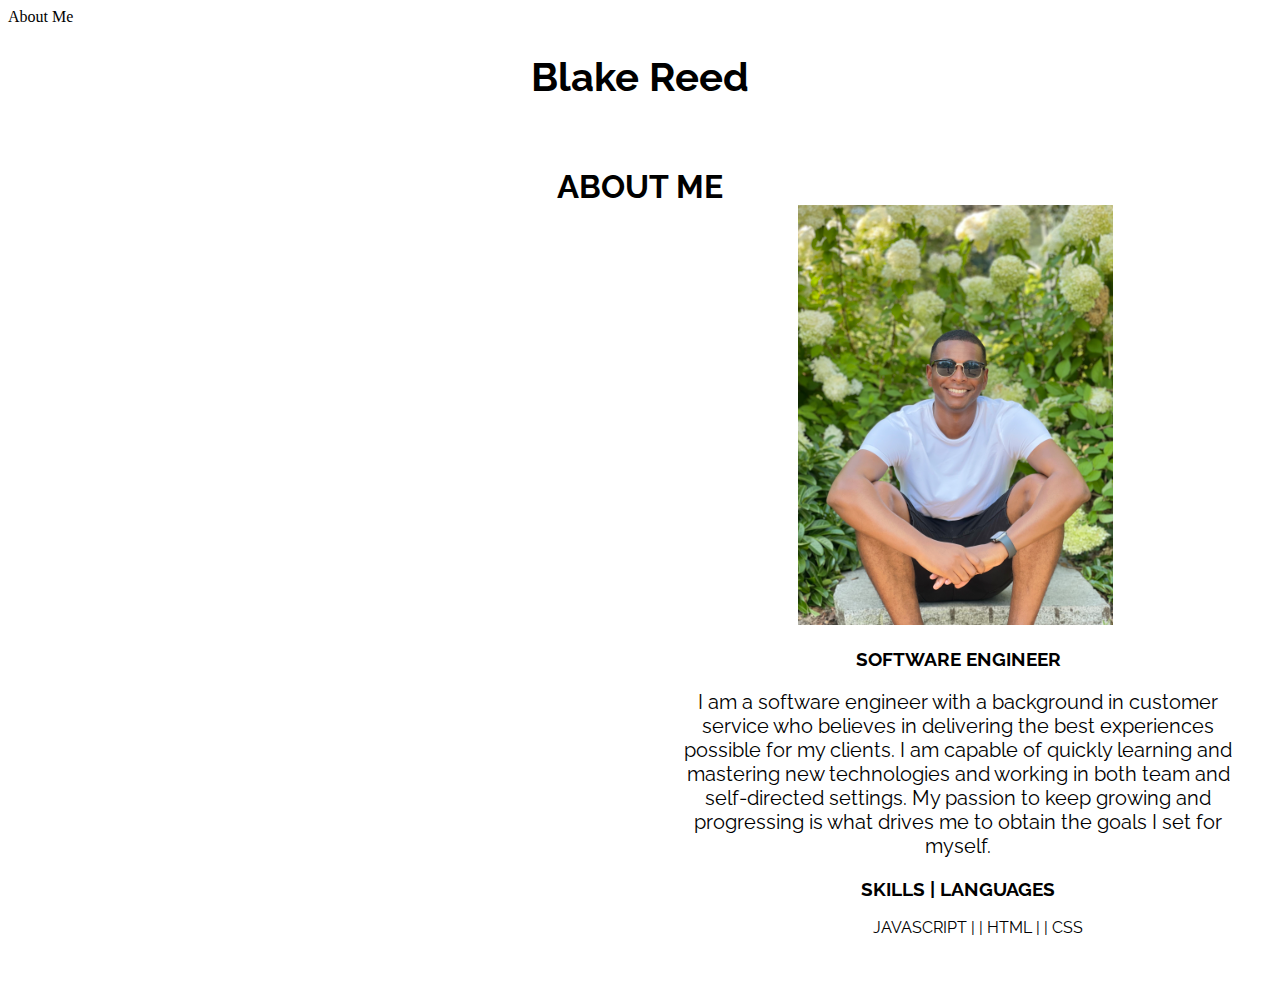
<file: aboutme.html>
<!DOCTYPE html>
<html lang="en">
  <head>
    <meta charset="UTF-8" />
    <meta http-equiv="X-UA-Compatible" content="IE=edge" />
    <meta name="viewport" content="width=device-width, initial-scale=1.0" />
    <link rel="preconnect" href="https://fonts.googleapis.com" />
    <link rel="preconnect" href="https://fonts.gstatic.com" crossorigin />
    <link
      href="https://fonts.googleapis.com/css2?family=Raleway:ital,wght@1,500&display=swap"
      rel="stylesheet"
    />
    <link rel="stylesheet" href="aboutme.css" />
    <link href=""
    <title>About Me</title>
  </head>
  <body>
    <div id="headerName">
      <h1>Blake Reed</h1>
    </div>
    <div class="aboutMe_container">
      <div class="aboutMe_main">
        <div class="aboutMe_title">
          <h1 class="aboutMe_words">About Me</h1>
          <div class="aboutMe_image">
            <img class="image" src="IMG-4518.jpg" alt="image of Blake" />
          </div>
        </div>
      </div>
      <div class="aboutMe_secondary">
        <h3 class="occupation">Software Engineer</h3>
        <p class="brand">
          I am a software engineer with a background in customer service who
          believes in delivering the best experiences possible for my clients. I
          am capable of quickly learning and mastering new technologies and
          working in both team and self-directed settings. My passion to keep
          growing and progressing is what drives me to obtain the goals I set
          for myself.
        </p>
        <h3 class="skills">Skills | Languages</h3>
        <ul class="skill_list">
          <li>Javascript |</li>
          <li>| HTML |</li>
          <li>| CSS</li>
        </ul>
      </div>
    </div>
  </body>
</html>
</file>
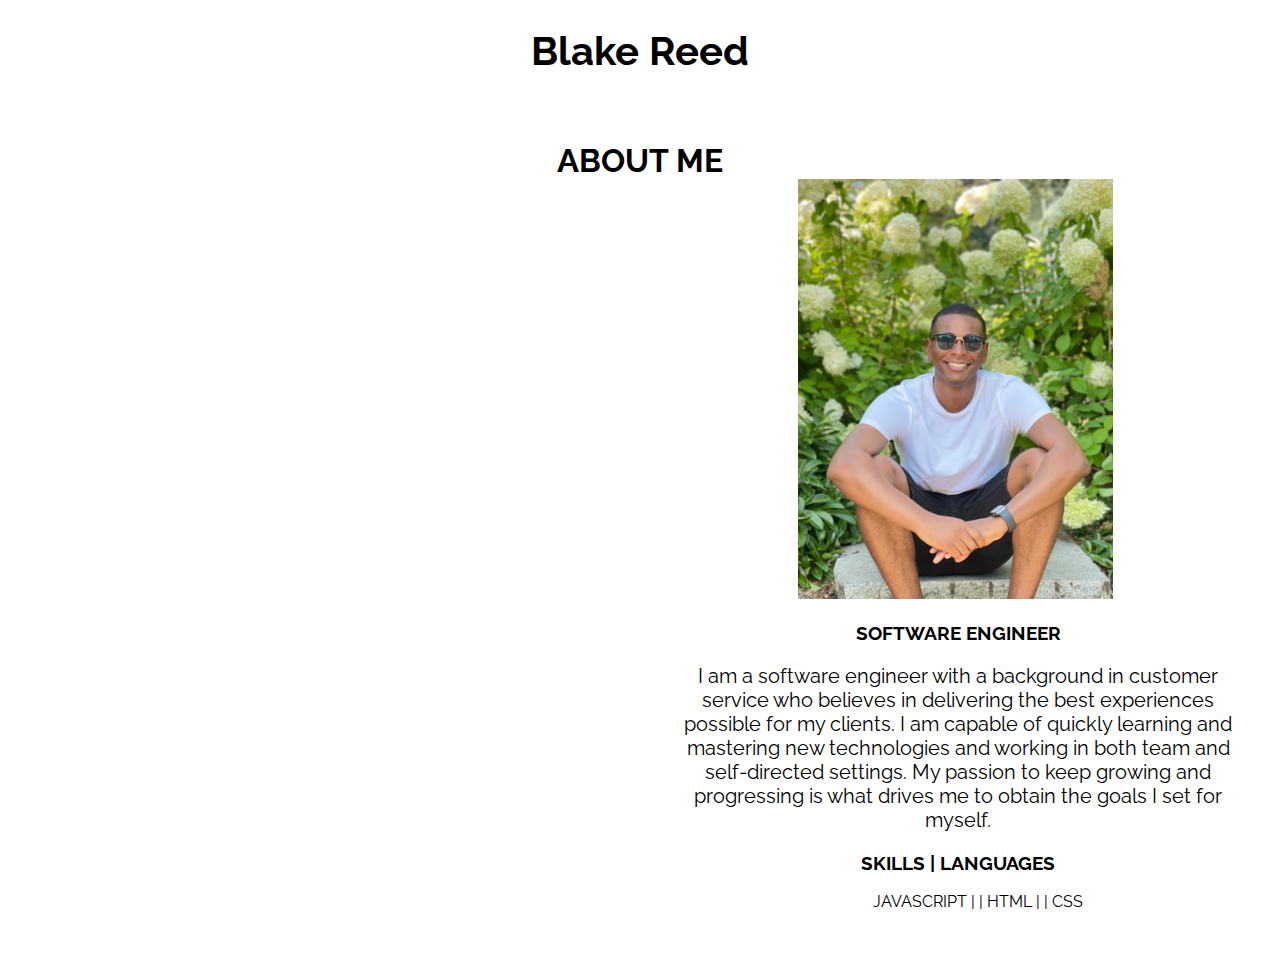
<file: Portfolio/aboutme.html>
<!DOCTYPE html>
<html lang="en">
  <head>
    <meta charset="UTF-8" />
    <meta http-equiv="X-UA-Compatible" content="IE=edge" />
    <meta name="viewport" content="width=device-width, initial-scale=1.0" />
    <link rel="preconnect" href="https://fonts.googleapis.com" />
    <link rel="preconnect" href="https://fonts.gstatic.com" crossorigin />
    <link
      href="https://fonts.googleapis.com/css2?family=Raleway:ital,wght@1,500&display=swap"
      rel="stylesheet"
    />
    <link rel="stylesheet" href="aboutme.css" />
    <title>About Me</title>
  </head>
  <body>
    <div id="headerName">
      <h1>Blake Reed</h1>
    </div>
    <div class="aboutMe_container">
      <div class="aboutMe_main">
        <div class="aboutMe_title">
          <h1 class="aboutMe_words">About Me</h1>
          <div class="aboutMe_image">
            <img class="image" src="IMG-4518.jpg" alt="image of Blake" />
          </div>
        </div>
      </div>
      <div class="aboutMe_secondary">
        <h3 class="occupation">Software Engineer</h3>
        <p class="brand">
          I am a software engineer with a background in customer service who
          believes in delivering the best experiences possible for my clients. I
          am capable of quickly learning and mastering new technologies and
          working in both team and self-directed settings. My passion to keep
          growing and progressing is what drives me to obtain the goals I set
          for myself.
        </p>
        <h3 class="skills">Skills | Languages</h3>
        <ul class="skill_list">
          <li>Javascript |</li>
          <li>| HTML |</li>
          <li>| CSS</li>
        </ul>
      </div>
    </div>
  </body>
</html>
</file>
<file: aboutme.css>
@media only screen and (min-width: 750px) {
      .aboutMe_main {
          display: grid;
          padding: 0 20px 0 20px;
        }
    }

/* @media only screen and (min-width: 730px) {
    .image {
        margin-left: 730px;
        margin-right: 730px;
    }
} */
    
    /* @media only screen and (min-width: 900px) {
        .aboutMe_main {
          grid-template-columns: 300px 2fr;
        }
      } */

  @media only screen and (min-width: 750px) {
    .aboutMe_secondary {
        max-width: 550px;
        padding-left: 40px;
        margin-left: 615px;
        text-align: center;
    }
  } 

 @media only screen and (min-width: 900px) {
    .aboutMe_image {
        width: 300px;
    }
}

#headerName {
    text-align: center;
    font-size: 20px;
    font-family: 'Raleway', sans-serif;
}

.aboutMe_container {
    padding: 20px;
    font-family: 'Raleway', sans-serif;
    text-align: center;
}

.aboutMe_words {
    text-transform: uppercase;
    font-family: 'Raleway', sans-serif; 
    margin-bottom: 0;
}

.image {
    width: 105%;
    margin-left: 750px;
}

.occupation {
    text-transform: uppercase;
    text-align: center;
    font-weight: bolder;
}

.skills {
    text-transform: uppercase;
    text-align: center;
    font-weight: bolder;
}

p {
    font-size: 20px;
}

li {
    list-style-type: none;
    display: inline;
    text-align: center;
    position: relative;
    text-transform: uppercase;
}
</file>
<file: Portfolio/aboutme.css>
@media only screen and (min-width: 750px) {
      .aboutMe_main {
          display: grid;
          padding: 0 20px 0 20px;
        }
    }

/* @media only screen and (min-width: 730px) {
    .image {
        margin-left: 730px;
        margin-right: 730px;
    }
} */
    
    /* @media only screen and (min-width: 900px) {
        .aboutMe_main {
          grid-template-columns: 300px 2fr;
        }
      } */

  @media only screen and (min-width: 750px) {
    .aboutMe_secondary {
        max-width: 550px;
        padding-left: 40px;
        margin-left: 615px;
        text-align: center;
    }
  } 

 @media only screen and (min-width: 900px) {
    .aboutMe_image {
        width: 300px;
    }
}

#headerName {
    text-align: center;
    font-size: 20px;
    font-family: 'Raleway', sans-serif;
}

.aboutMe_container {
    padding: 20px;
    font-family: 'Raleway', sans-serif;
    text-align: center;
}

.aboutMe_words {
    text-transform: uppercase;
    font-family: 'Raleway', sans-serif; 
    margin-bottom: 0;
}

.image {
    width: 105%;
    margin-left: 750px;
}

.occupation {
    text-transform: uppercase;
    text-align: center;
    font-weight: bolder;
}

.skills {
    text-transform: uppercase;
    text-align: center;
    font-weight: bolder;
}

p {
    font-size: 20px;
}

li {
    list-style-type: none;
    display: inline;
    text-align: center;
    position: relative;
    text-transform: uppercase;
}
</file>
